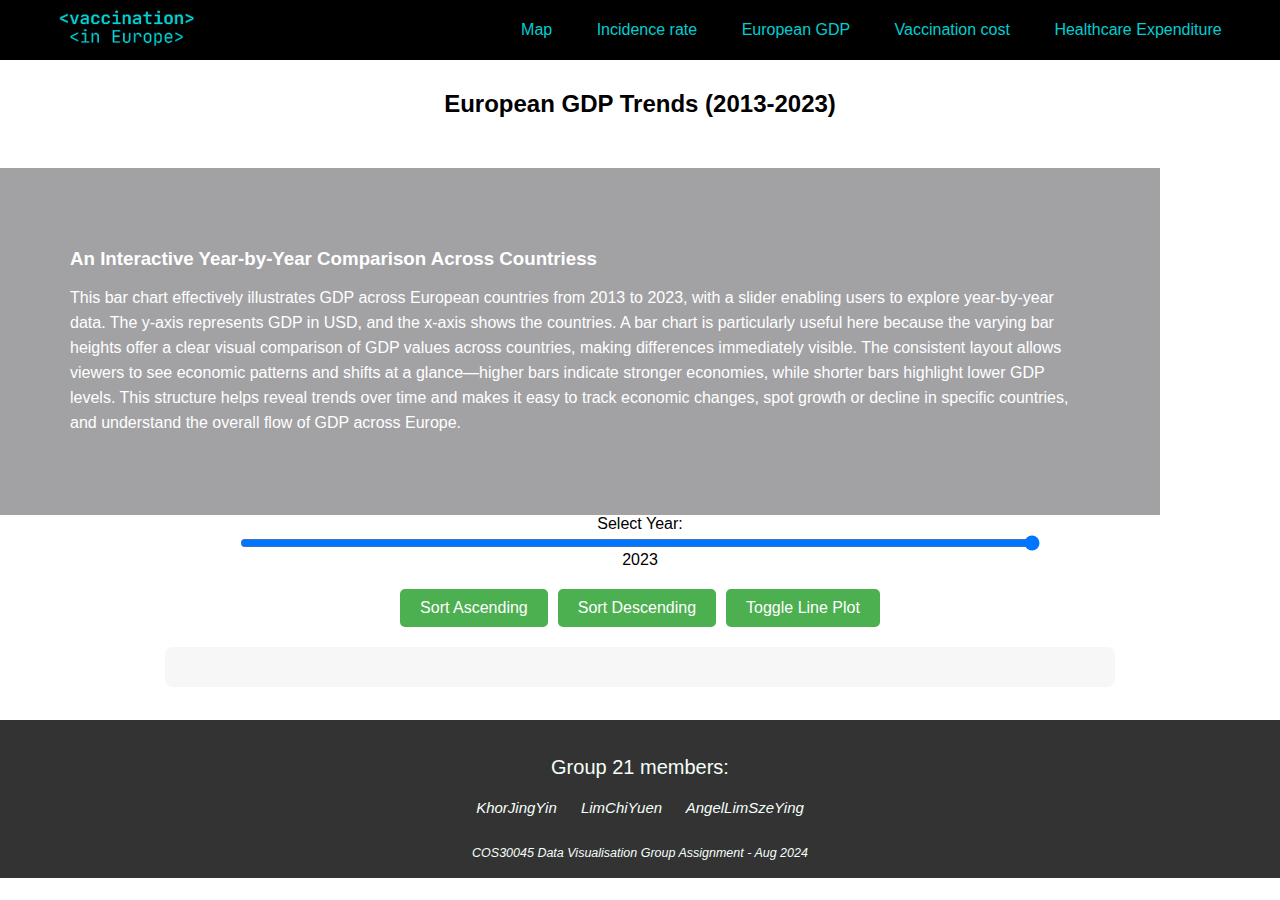
<file: BarChart/testGDP.html>
<!DOCTYPE html>
<html lang="en">
<head>
    <meta charset="UTF-8"/>
    <meta name="description" content="Data Visualisation Exercise 1"/>
    <meta name="keywords" content="HTML, CSS"/>
    <meta name="author" content="Lim Chi Yuen"/>

    <link href="style.css" rel="stylesheet"/>
    <title>GDP Bar Chart</title>

    <!-- Include D3.js -->
    <script src="https://d3js.org/d3.v7.min.js"></script>
</head>

<header class="navbar1">
    <div class="logo1"><a href="../index.html"><img src="../Images/Logo.png" alt="logo"></a></div>  
    <nav class="listing1">
    <ul>
        <li><a href="../Map/testGeo.html" class="hover4"><span class="hover44">Map</span></a></li>
        <li><a href="../TestVaccinevsIncidence/heatmap.html" class="hover1"><span class="hover11">Incidence rate</span></a></li>
        <li><a href="testGDP.html" class="hover2"><span class="hover22">European GDP</span></a></li>
        <li><a href="../TestVaccinationCost/vaccination_costs.html" class="hover3"><span class="hover33">Vaccination cost</span></a></li>
        <li><a href="../HealthExpenditure/floating_bubbles.html" class="hover5"><span class="hover55">Healthcare Expenditure</span></a></li>
    </ul>
    </nav>
</header>
<body>
    <h2>European GDP Trends (2013-2023)</h2>
        
    <article>
        <h3>An Interactive Year-by-Year Comparison Across Countriess</h3>
        <p id="description">
            This bar chart effectively illustrates GDP across European countries from 2013 to 2023, with a slider enabling users to explore year-by-year data. The y-axis represents GDP in USD, and the x-axis shows the countries. A bar chart is particularly useful here because the varying bar heights offer a clear visual comparison of GDP values across countries, making differences immediately visible. The consistent layout allows viewers to see economic patterns and shifts at a glance—higher bars indicate stronger economies, while shorter bars highlight lower GDP levels. This structure helps reveal trends over time and makes it easy to track economic changes, spot growth or decline in specific countries, and understand the overall flow of GDP across Europe.</p>
    </article>

    <div class ="set_container">
    <!-- Slider container for selecting year -->
    <div class="slider-container">
        <label for="yearSlider">Select Year:</label>
        <input type="range" id="yearSlider" min="2013" max="2023" value="2023" step="1" />
        <span id="yearLabel">2023</span>
    </div>

    <div class="controls">
        <button id="sortAsc">Sort Ascending</button>
        <button id="sortDesc">Sort Descending</button>
        <button id="toggleLinePlot">Toggle Line Plot</button> <!-- New button for line plot -->
    </div>

    <!-- Container for the bar chart -->
    <div class="chart-container">
        <!-- The SVG chart will be appended here by D3 -->
    </div>


    <!-- Load the JavaScript file -->
    <script src="testGDP.js"></script>
    </div>
</body>

<footer class="footer"><br/><br/>
    <p id="group">Group 21 members:</p>
    <p id="names">KhorJingYin LimChiYuen   AngelLimSzeYing</p>
    <p id="course">COS30045 Data Visualisation Group Assignment - Aug 2024</p> <br/>
</footer>
</html>
</file>
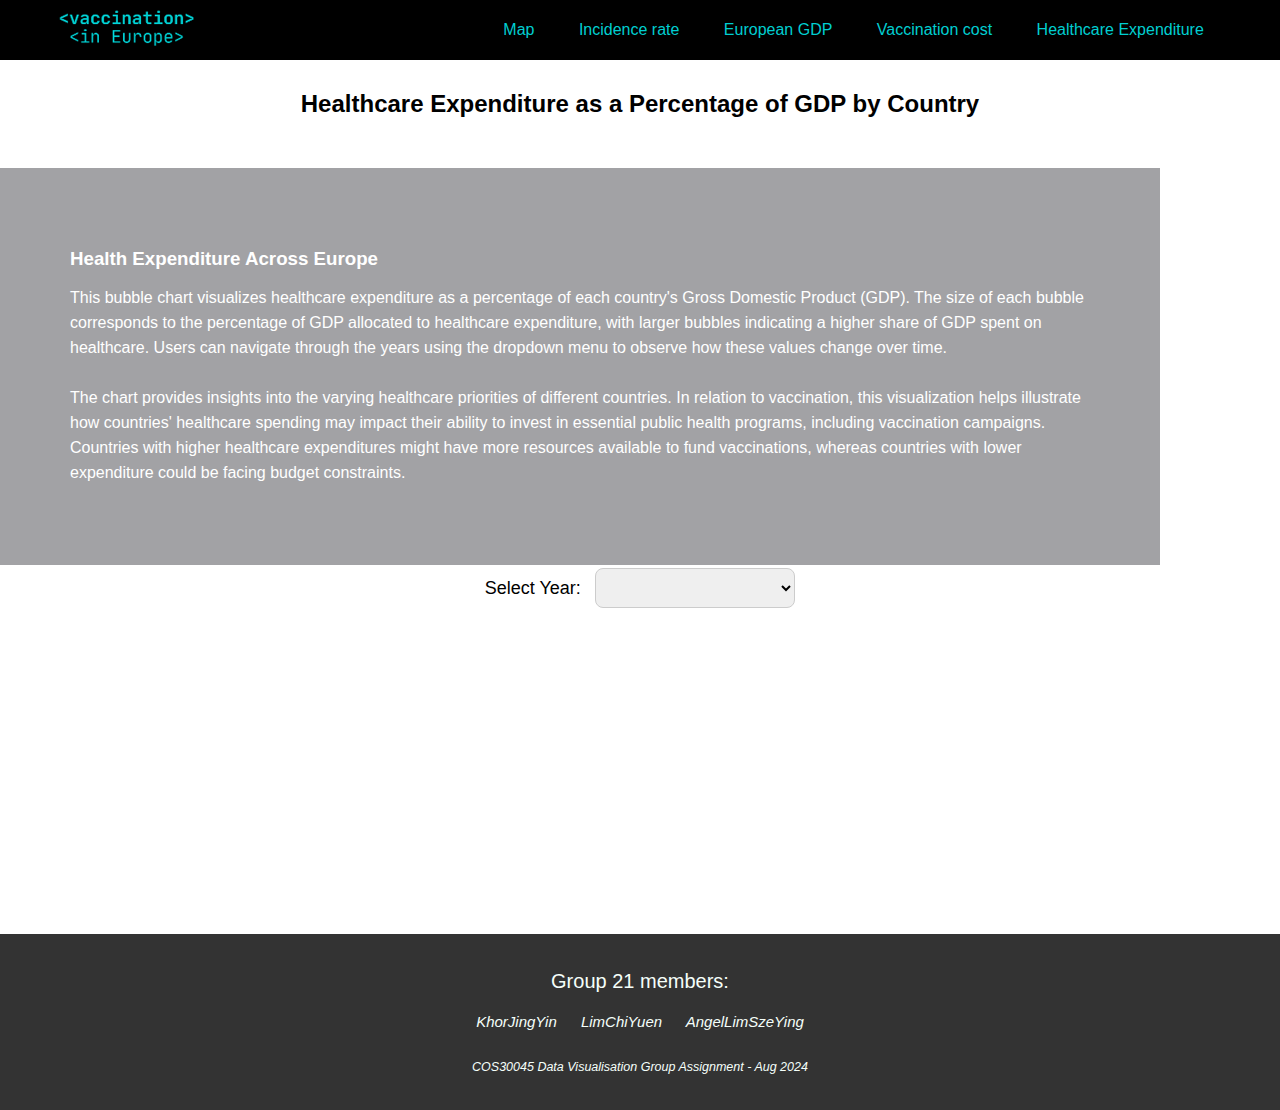
<file: HealthExpenditure/floating_bubbles.html>
<!DOCTYPE html>
<html lang="en">
<head>
    <meta charset="UTF-8">
    <meta name="viewport" content="width=device-width, initial-scale=1.0">
    <title>Health Expenditure</title>
    <link href="style.css" rel="stylesheet"/>   
    <script src="https://d3js.org/d3.v7.min.js"></script>
</head>
<body>
        <!--Header-->
        <header class="navbar1">
            <div class="logo1"><a href="../index.html"><img src="../Images/Logo.png" alt="logo"></a></div>  
            <nav class="listing1">
            <ul>
                <li><a href="../Map/testGeo.html" class="hover4"><span class="hover44">Map</span></a></li>
                <li><a href="../TestVaccinevsIncidence/heatmap.html" class="hover1"><span class="hover11">Incidence rate</span></a></li>
                <li><a href="../BarChart/testGDP.html" class="hover2"><span class="hover22">European GDP</span></a></li>
                <li><a href="../TestVaccinationCost/vaccination_costs.html" class="hover3"><span class="hover33">Vaccination cost</span></a></li>
                <li><a href="../HealthExpenditure/floating_bubbles.html" class="hover5"><span class="hover55">Healthcare Expenditure</span></a></li>
            </ul>
            </nav>
        </header>


    <h2>Healthcare Expenditure as a Percentage of GDP by Country</h2>

    <article>
        <h3>Health Expenditure Across Europe </h3>
        <p id="description">
            This bubble chart visualizes healthcare expenditure as a percentage of each country's Gross Domestic Product (GDP). The size of
             each bubble corresponds to the percentage of GDP allocated to healthcare expenditure, with larger bubbles indicating a higher 
             share of GDP spent on healthcare. Users can navigate through the years using the dropdown menu to observe how these values 
             change over time. 
            <br><br>
            The chart provides insights into the varying healthcare priorities of different countries. In relation to vaccination, this 
            visualization helps illustrate how countries' healthcare spending may impact their ability to invest in essential public 
            health programs, including vaccination campaigns. Countries with higher healthcare expenditures might 
            have more resources available to fund vaccinations, whereas countries with lower expenditure could be facing budget constraints.     
        </article>


    <!-- Replace buttons with dropdown -->
    <div class="dropdown-container">
        <label for="yearSelector">Select Year:</label>
        <select id="yearSelector"></select>
            <!--options dynamically added-->
    </div>

    <br><br><br><br><br><br><br><br><br><br><br><br><br>
    <div id="chart"></div>
    <script src="floating_bubbles.js"></script>
    <br><br><br><br>

        <!--Footer-->
        <footer class="footer"><br/><br/>
            <p id="group">Group 21 members:</p>
            <p id="names">KhorJingYin LimChiYuen   AngelLimSzeYing</p>
            <p id="course">COS30045 Data Visualisation Group Assignment - Aug 2024</p> <br/>
        </footer>
</body>
</html>
</file>
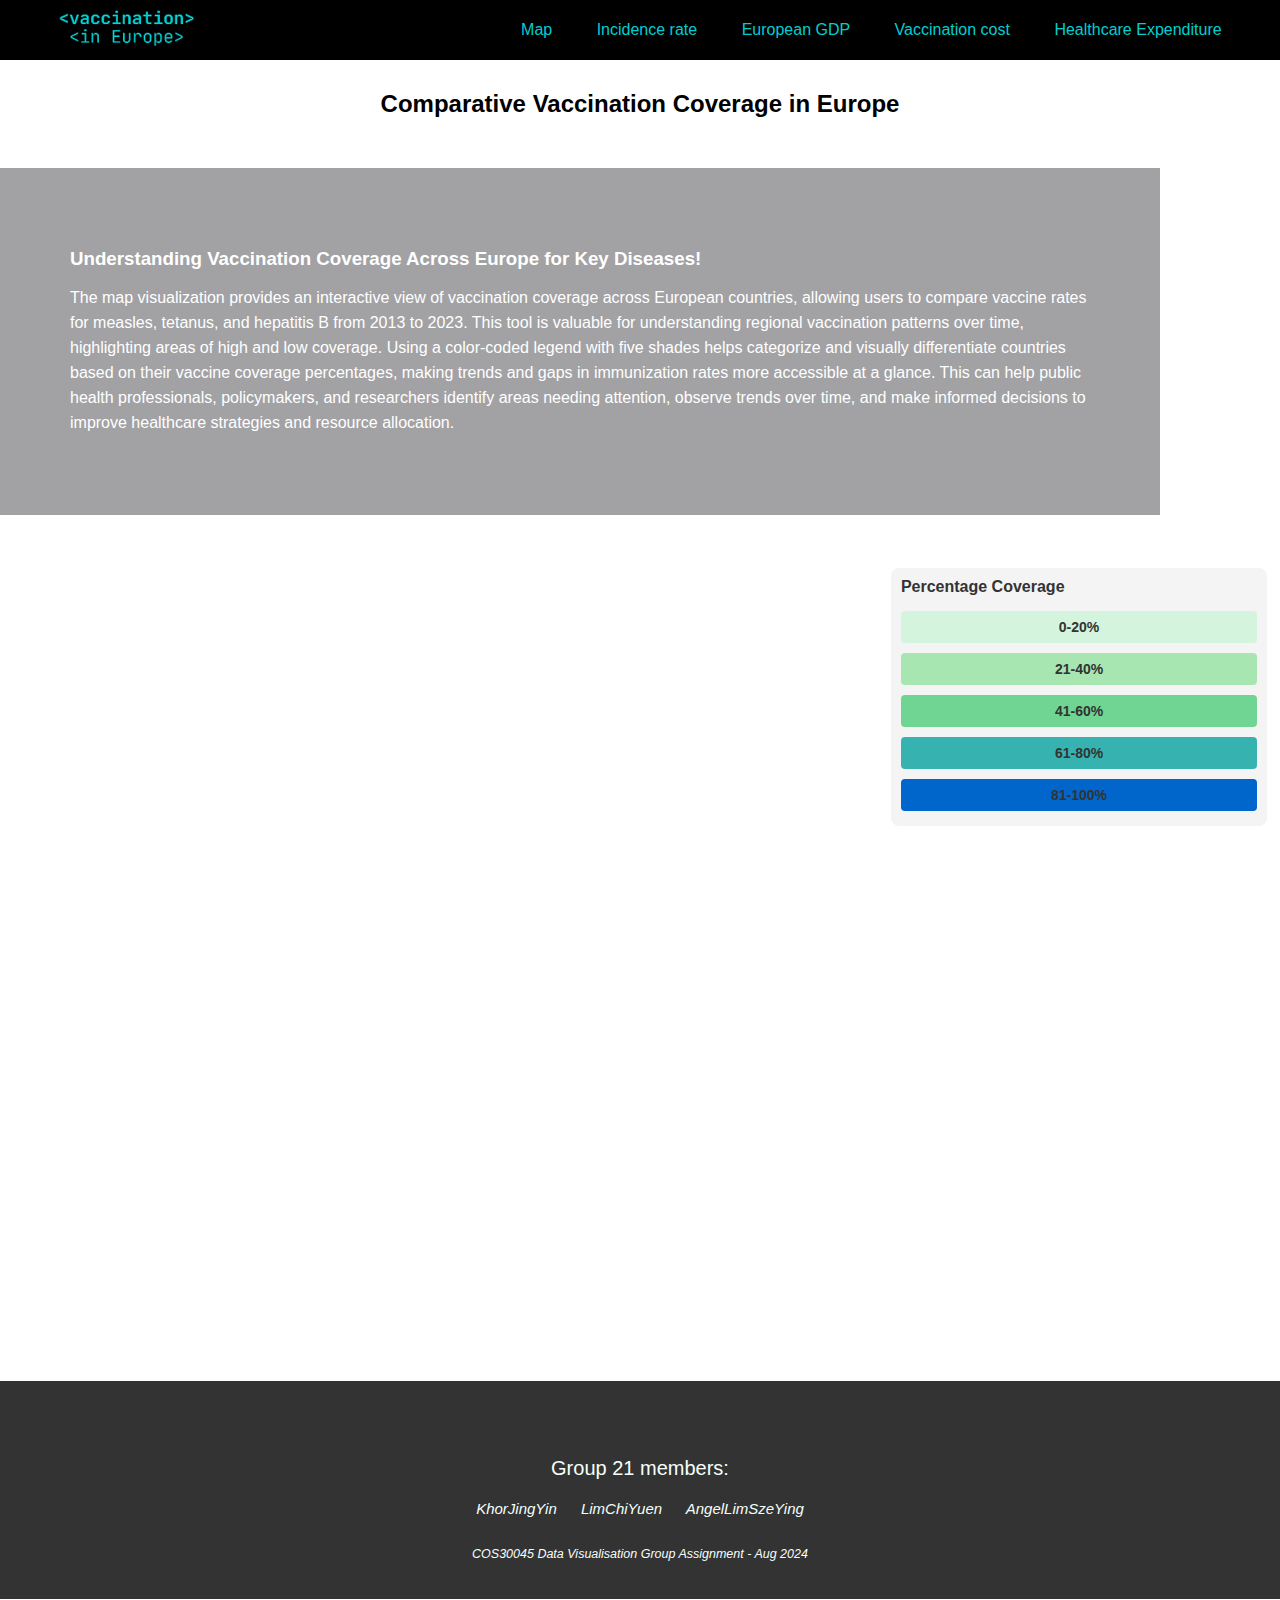
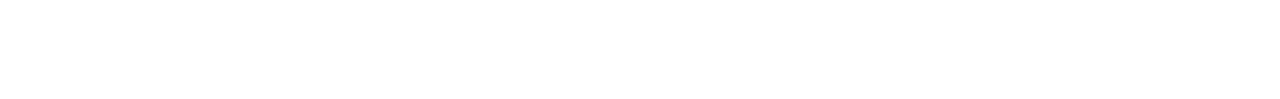
<file: Map/testGeo.html>
<!DOCTYPE html>
<html lang="en">
<head>
    <meta charset="UTF-8"/>
    <meta name="description" content="Data Visualisation Exercise 1"/>
    <meta name="keywords" content="HTML, CSS"/>
    <meta name="author" content="Lim Chi Yuen"/>

    <link rel="stylesheet" href="stylesheet.css"> 
    <title>Euro Map</title>

    <!-- Include D3.js -->
    <script src="https://d3js.org/d3.v7.min.js"></script>

</head>

<header class="navbar1">
    <div class="logo1"><a href="../index.html"><img src="../Images/Logo.png" alt="logo"></a></div>  
    <nav class="listing1">
    <ul>
        <li><a href="testGeo.html" class="hover4"><span class="hover44">Map</span></a></li>
        <li><a href="../TestVaccinevsIncidence/heatmap.html" class="hover1"><span class="hover11">Incidence rate</span></a></li>
        <li><a href="../BarChart/testGDP.html" class="hover2"><span class="hover22">European GDP</span></a></li>
        <li><a href="../TestVaccinationCost/vaccination_costs.html" class="hover3"><span class="hover33">Vaccination cost</span></a></li>
        <li><a href="../HealthExpenditure/floating_bubbles.html" class="hover5"><span class="hover55">Healthcare Expenditure</span></a></li>
    </ul>
    </nav>
</header>

<body>

    <h2>Comparative Vaccination Coverage in Europe</h2>
        
        <article>
            <h3>Understanding Vaccination Coverage Across Europe for Key Diseases!</h3>
            <p id="description">
                The map visualization provides an interactive view of vaccination coverage across European countries, allowing users to compare vaccine rates for measles, tetanus, and hepatitis B from 2013 to 2023. This tool is valuable for understanding regional vaccination patterns over time, highlighting areas of high and low coverage.

                Using a color-coded legend with five shades helps categorize and visually differentiate countries based on their vaccine coverage percentages, making trends and gaps in immunization rates more accessible at a glance. This can help public health professionals, policymakers, and researchers identify areas needing attention, observe trends over time, and make informed decisions to improve healthcare strategies and resource allocation.</p>
        </article>

    <div class = set_container>
    <!-- Button container for datasets -->
    <div class="button-container dataset-buttons"></div>

    <!-- Button container for years -->
    <div class="button-container year-buttons"></div>

    <!-- Load the JavaScript file -->
    <script src="testGeo.js"></script>

    <div class="map-legend-container">
        <!-- Map (on the left) -->
        <div class="map-container">
            <!-- The map will be added to this container by the JavaScript code -->
        </div>
    
        <!-- Legend (on the right) -->
        <div class="legend">
            <h4>Percentage Coverage</h4>
            <div class="legend-item" style="background-color: #d4f4dd;">0-20%</div>
            <div class="legend-item" style="background-color: #a8e6b1;">21-40%</div>
            <div class="legend-item" style="background-color: #70d492;">41-60%</div>
            <div class="legend-item" style="background-color: #36b3b1;">61-80%</div>
            <div class="legend-item" style="background-color: #0066cc;">81-100%</div>
        </div>
    </div>
    </div>  
</body>

<footer class="footer"><br/><br/>
    <p id="group">Group 21 members:</p>
    <p id="names">KhorJingYin LimChiYuen   AngelLimSzeYing</p>
    <p id="course">COS30045 Data Visualisation Group Assignment - Aug 2024</p> <br/>
</footer>
</html>
</file>
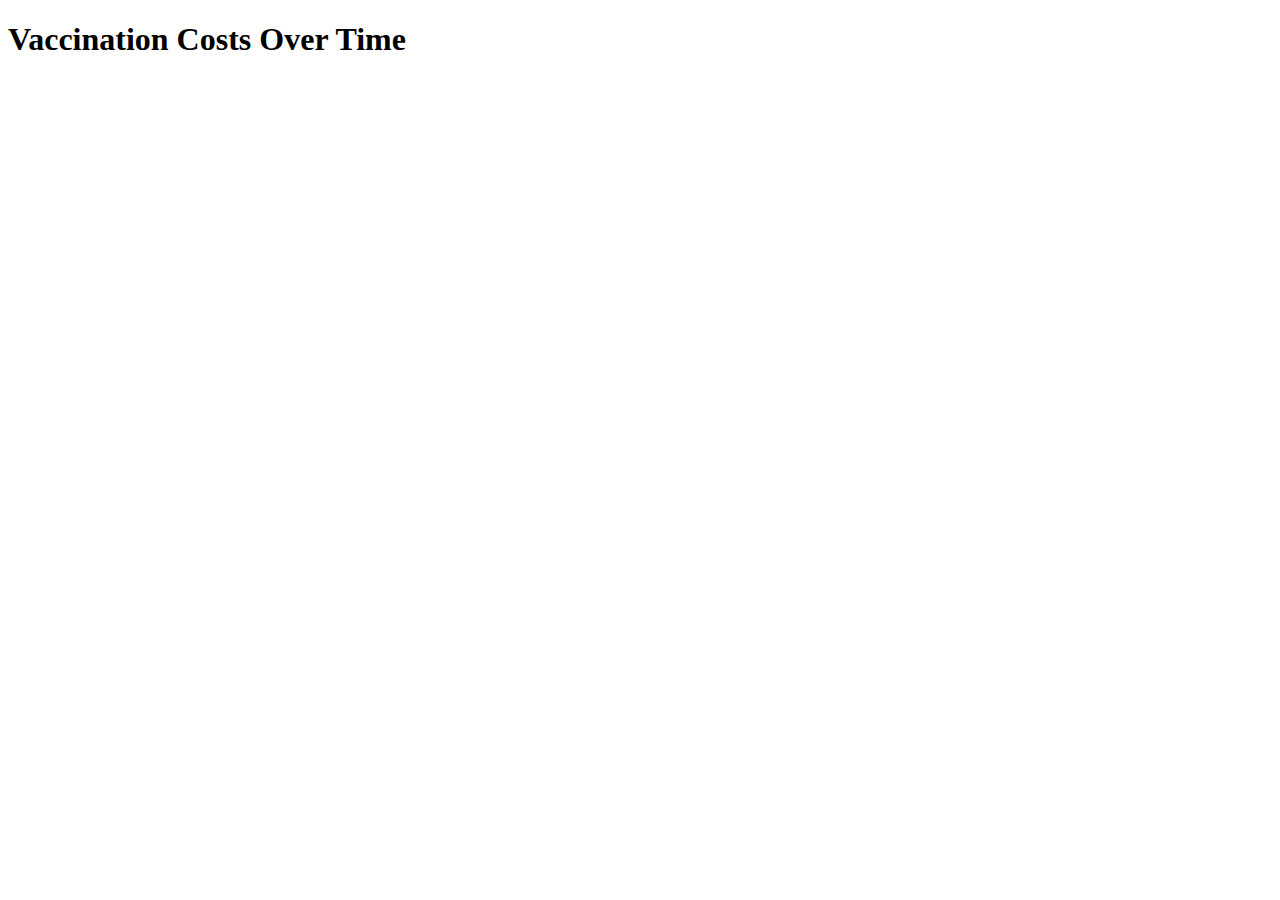
<file: Test/vaccination_costs.html>
<!DOCTYPE html>
<html lang="en">
    <head>
        <meta charset="UTF-8">
        <meta name="viewport" content="width=device-width, initial-scale=1.0">
        <title>Vaccination Costs Line Chart</title>
        <script src="https://d3js.org/d3.v7.min.js"></script>
    </head>
    <body>
        <h1>Vaccination Costs Over Time</h1>
        <div id="chart"></div>
        <script src="vaccination_costs.js"></script>
    </body>
</html>
</file>
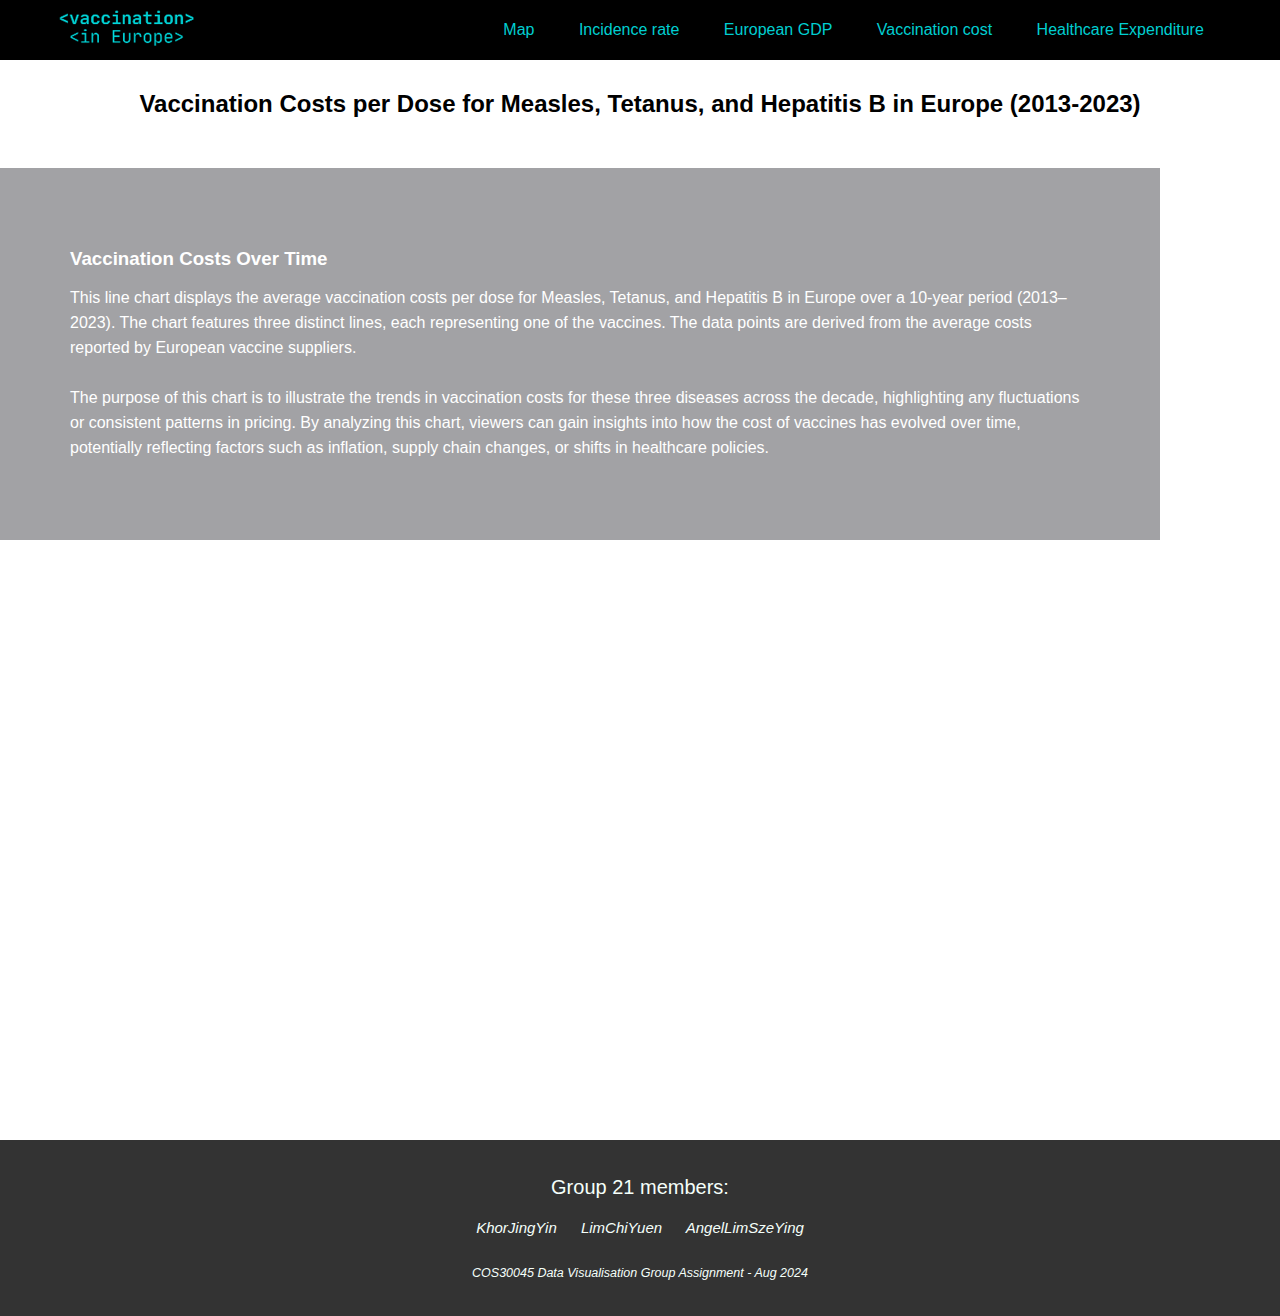
<file: TestVaccinationCost/vaccination_costs.html>
<!DOCTYPE html>
<html lang="en">
<head>
    <meta charset="UTF-8">
    <meta name="viewport" content="width=device-width, initial-scale=1.0">
    <title>Vaccination Cost</title>
    <link href="style.css" rel="stylesheet"/>   
    <script src="https://d3js.org/d3.v7.min.js"></script>
</head>
<body>
        <!--Header-->
        <header class="navbar1">
            <div class="logo1"><a href="../index.html"><img src="../Images/Logo.png" alt="logo"></a></div>  
            <nav class="listing1">
            <ul>
                <li><a href="../Map/testGeo.html" class="hover4"><span class="hover44">Map</span></a></li>
                <li><a href="../TestVaccinevsIncidence/heatmap.html" class="hover1"><span class="hover11">Incidence rate</span></a></li>
                <li><a href="../BarChart/testGDP.html" class="hover2"><span class="hover22">European GDP</span></a></li>
                <li><a href="../TestVaccinationCost/vaccination_costs.html" class="hover3"><span class="hover33">Vaccination cost</span></a></li>
                <li><a href="../HealthExpenditure/floating_bubbles.html" class="hover5"><span class="hover55">Healthcare Expenditure</span></a></li>
            </ul>
            </nav>
        </header>


    <h2>Vaccination Costs per Dose for Measles, Tetanus, and Hepatitis B in Europe (2013-2023)</h2>

    <article>
        <h3>Vaccination Costs Over Time</h3>
        <p id="description">
            This line chart displays the average vaccination costs per dose for Measles, Tetanus, and Hepatitis B in Europe over a 10-year period (2013–2023). 
            The chart features three distinct lines, each representing one of the vaccines. The data points are derived from the average costs reported by European vaccine suppliers. 
            <br><br>
            The purpose of this chart is to illustrate the trends in vaccination costs for these three diseases across the decade, highlighting any 
            fluctuations or consistent patterns in pricing. By analyzing this chart, viewers can gain insights into how the cost of vaccines has evolved over time, 
            potentially reflecting factors such as inflation, supply chain changes, or shifts in healthcare policies.     </article>


    <div id="chart"></div>
    <script src="vaccination_costs.js"></script>

        <!--Footer-->
        <footer class="footer"><br/><br/>
            <p id="group">Group 21 members:</p>
            <p id="names">KhorJingYin LimChiYuen   AngelLimSzeYing</p>
            <p id="course">COS30045 Data Visualisation Group Assignment - Aug 2024</p> <br/>
        </footer>
</body>
</html>
</file>
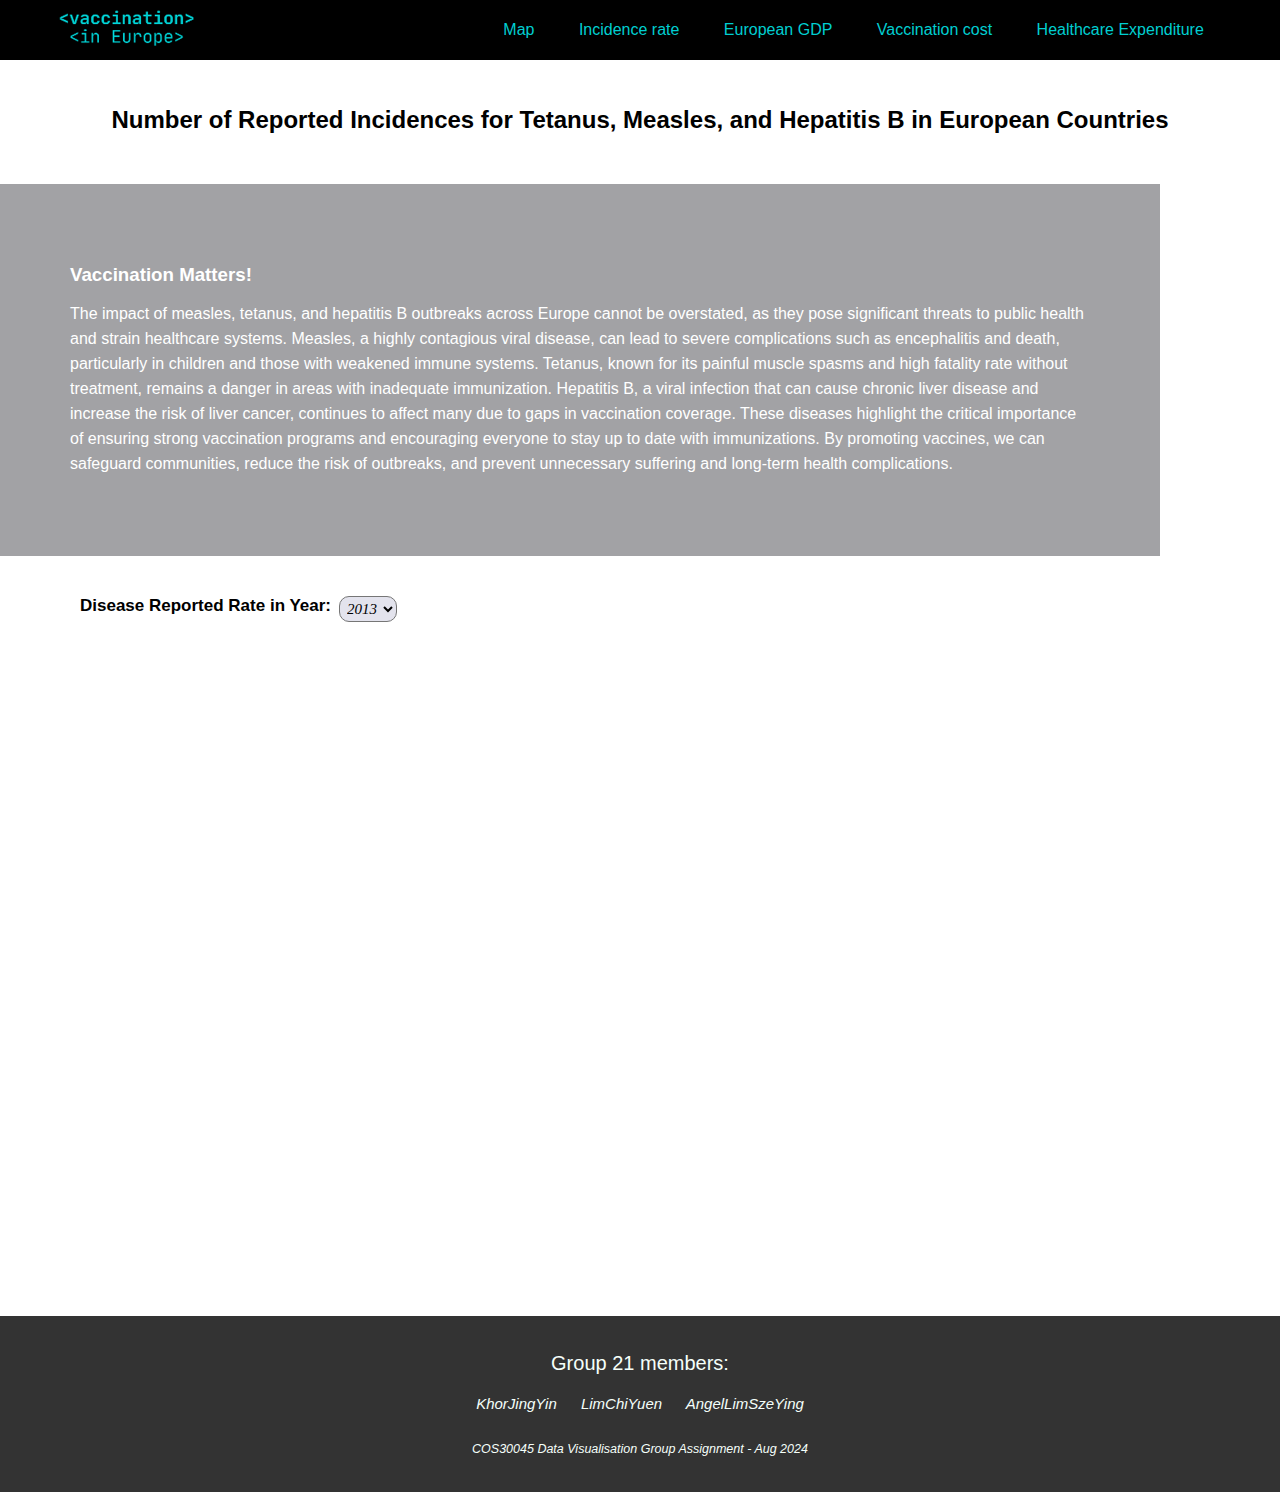
<file: TestVaccinevsIncidence/heatmap.html>
<!DOCTYPE html>
<html lang="en">
<head>
    <meta charset="UTF-8">
    <meta name="viewport" content="width=device-width, initial-scale=1.0">
    <link href="style.css" rel="stylesheet"/>   
    <title>Vaccination Rate Heatmap with Tooltip</title>
    <script src="https://d3js.org/d3.v7.min.js"></script>
    
</head>

<!-- body -->
<body>
    <!--Header-->
    <header class="navbar1">
        <div class="logo1"><a href="../index.html"><img src="../Images/Logo.png" alt="logo"></a></div>  
        <nav class="listing1">
        <ul>
            <li><a href="../Map/testGeo.html" class="hover4"><span class="hover44">Map</span></a></li>
            <li><a href="../TestVaccinevsIncidence/heatmap.html" class="hover1"><span class="hover11">Incidence rate</span></a></li>
            <li><a href="../BarChart/testGDP.html" class="hover2"><span class="hover22">European GDP</span></a></li>
            <li><a href="../TestVaccinationCost/vaccination_costs.html" class="hover3"><span class="hover33">Vaccination cost</span></a></li>
            <li><a href="../HealthExpenditure/floating_bubbles.html" class="hover5"><span class="hover55">Healthcare Expenditure</span></a></li>
        </ul>
        </nav>
    </header>

    <!--Section-->
    <section>
        <!--Drop down for users selection on years-->
        <h2>Number of Reported Incidences for Tetanus, Measles, and Hepatitis B in European Countries</h2>
        
        <article>
            <h3>Vaccination Matters!</h3>
            <p id="description">
                The impact of measles, tetanus, and hepatitis B outbreaks across Europe cannot be 
                overstated, as they pose significant threats to public health and strain healthcare 
                systems. Measles, a highly contagious viral disease, can lead to severe complications 
                such as encephalitis and death, particularly in children and those with weakened immune systems. 
                Tetanus, known for its painful muscle spasms and high fatality rate without treatment, 
                remains a danger in areas with inadequate immunization. Hepatitis B, a viral infection that 
                can cause chronic liver disease and increase the risk of liver cancer, continues to affect many due 
                to gaps in vaccination coverage. These diseases highlight the critical importance of ensuring strong 
                vaccination programs and encouraging everyone to stay up to date with immunizations. By promoting vaccines, 
                we can safeguard communities, reduce the risk of outbreaks, and prevent unnecessary suffering and long-term health complications.</p>
        </article>

        <label class="yearLabel"><b>Disease Reported Rate in Year: </b></label>
        <select class="yearLabel" id="year" >
            <option class = "pointer" value="2013">2013</option>
            <option class = "pointer" value="2014">2014</option>
            <option class = "pointer" value="2015">2015</option>
            <option class = "pointer" value="2016">2016</option>
            <option class = "pointer" value="2017">2017</option>
            <option class = "pointer" value="2018">2018</option>
            <option class = "pointer" value="2019">2019</option>
            <option class = "pointer" value="2020">2020</option>
            <option class = "pointer" value="2021">2021</option>
            <option class = "pointer" value="2022">2022</option>
            <option class = "pointer" value="2023">2023</option>
        </select>
    
        <!--Article for description-->
        
        <svg width="900" height="600"></svg>
        <script src="heatmap.js"></script>
        
    </section>

    <!--Footer-->
    <footer class="footer"><br/><br/>
        <p id="group">Group 21 members:</p>
        <p id="names">KhorJingYin LimChiYuen   AngelLimSzeYing</p>
        <p id="course">COS30045 Data Visualisation Group Assignment - Aug 2024</p> <br/>
    </footer>
    
</body>
</html>
</file>
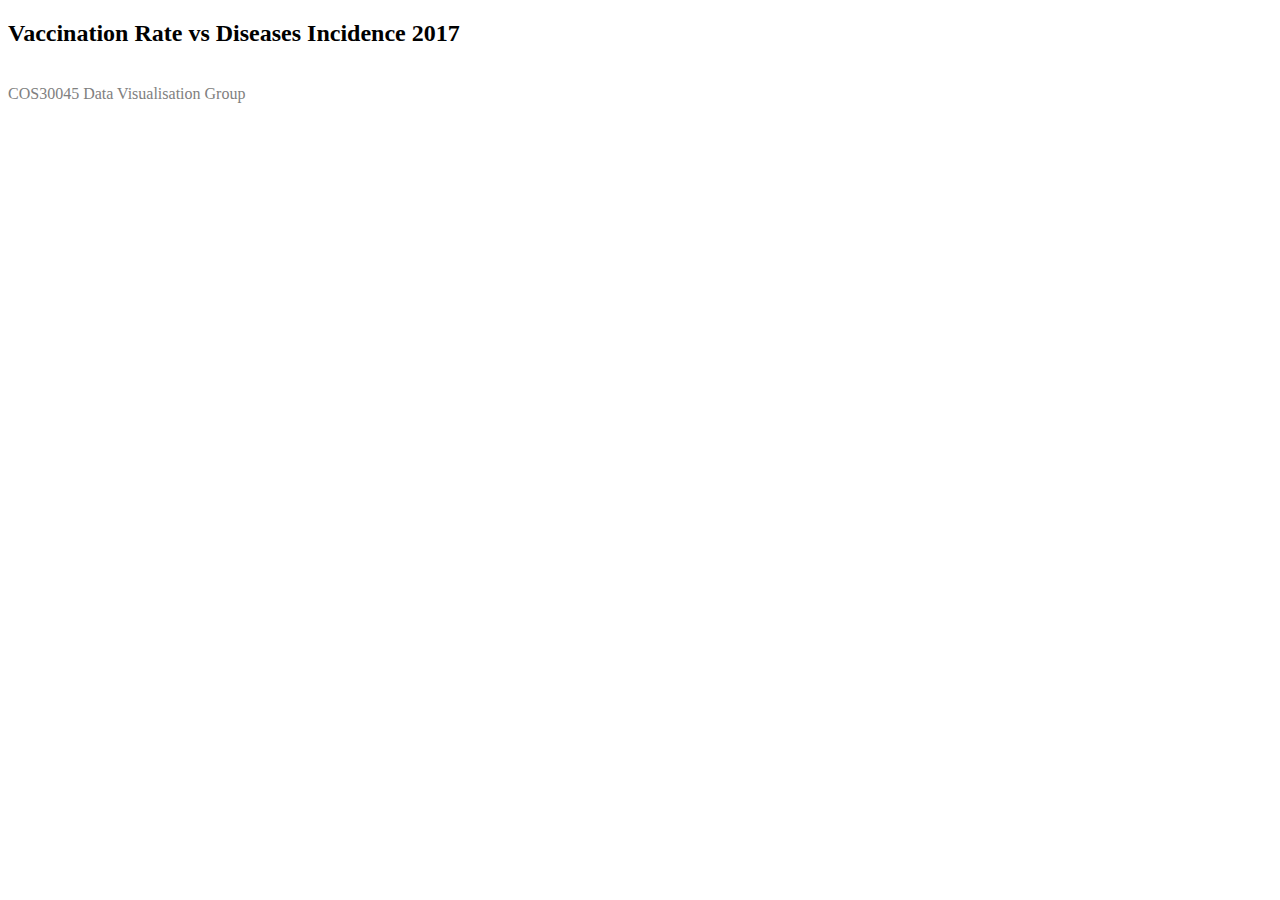
<file: TestVaccinevsIncidence/VaccineRate_ReportedIncidence.html>
<!DOCTYPE html>

<head>
    <meta charset="UTF-8"/>
    <meta name="description" content="Data Visualisation Exercise 1"/>
    <meta name="keywords" content="HTML, CSS"/>
    <meta name="author" content=""/>

    <!-- <link rel="stylesheet" href="stylesheet.css">  -->
    <title>Vaccination Rate vs Reported Disease Incidence</title>

    <script src="https://d3js.org/d3.v7.min.js"></script>
    <script src="scatterplot.js" defer></script>
    

</head>

<body>

    <h2>Vaccination Rate vs Diseases Incidence 2017</h2>
    <p id = 'scatterplot'></p>
       
<br>
<bf>
    <footer style="color:grey">COS30045 Data Visualisation Group</footer>
    
</bf>


</body>
</html>
</file>
<file: HealthExpenditure/style.css>
* {
    margin: 0;
    padding: 0;
    box-sizing: border-box;
    font-family: 'Poppins', sans-serif;
}

.navbar1 {
    display: flex;
    align-items: center;
    padding: 0 3%;
    background-color: black;
}

.logo1 img {
    max-width: 100%;
}

.listing1 {
    flex: 1;
    text-align: right;
    transition: 0.5s;
}

.listing1 ul li {
    display: inline-block;
    margin: 20px;
}

a {
    text-decoration: none;
    color: darkturquoise;
}

a:hover .hover11, a:hover .hover22, a:hover .hover33, a:hover .hover44, a:hover .hover55 {
    color: #fff;
    text-shadow: 0 0 10px #fff, 0 0 20px #fff, 0 0 40px #fff, 0 0 80px #fff, 0 0 120px #fff;
}

.footer {
    background-color: #333333;
    text-align: center;
    width: 100%;
}

#group {
    font-size: 20px;
    color: mintcream;
}
#names {
    color: mintcream;
    font-style: italic;
    font-size: 15px;
    font-family:'Poppins', sans-serif;
    word-spacing: 20px;
    margin-top: 20px;
}
#course {
    font-size: 12.5px;
    font-style: italic;
    color: mintcream;
    margin-top: 30px;
}

h2 {
    text-align: center;
    margin-top: 30px;
}

article {
    background-color: rgb(162, 162, 165);
    float: right;
    color: white;
    text-align: left;
    padding: 80px 70px;
    margin-right: 120px;
    margin-top: 50px;
}

#description {
    line-height: 25px;
    margin-top: 15px;
}

.bubble-chart-container {
    text-align: center;
    margin: 50px auto;
}

svg {
    display: block;
    margin: 0 auto;
    height: 800px;
    width: 1200px;
    overflow: visible;
}

button {
    margin: 10px;
    padding: 10px 20px;
    font-size: 16px;
    cursor: pointer;
}

.dropdown-container {
    text-align: center;
    margin-top: 450px; /* Increase this value to move the dropdown further down */
    margin-bottom: 20px; /* Keeps space below the dropdown */
}


    #yearSelector {
        width: 200px; /* Make the dropdown wider */
        height: 40px; /* Increase the height */
        font-size: 16px; /* Increase font size for better visibility */
        text-align: center; /* Center text inside the dropdown */
        cursor: pointer;
        border-radius: 8px; /* Add rounded corners */
        border: 1px solid #ccc; /* Add a border */
        padding: 5px;
    }

    label {
        font-size: 18px; /* Label font size */
        margin-right: 10px; /* Add some space between label and dropdown */
    }


    /* Add this to your existing CSS */

.legend {
    font-size: 14px;
    display: block;
    margin-bottom: 20px;
}

.legend-item {
    display: flex;
    align-items: center;
    margin-right: 15px;
}

.legend-item circle {
    margin-right: 8px;
}

.bubble text {
    font-size: 10px;
    text-anchor: middle;
    pointer-events: none;
}

button {
    margin: 10px;
    padding: 5px 15px;
    font-size: 16px;
    cursor: pointer;
}
</file>
<file: TestVaccinationCost/style.css>
* {
    margin: 0;
    padding: 0;
    box-sizing: border-box;
    font-family: 'Poppins', sans-serif;
}

.navbar1 {
    display: flex;
    align-items: center;
    padding: 0 3%;
    background-color: black;
}

.logo1 img {
    max-width: 100%;
}

.listing1 {
    flex: 1;
    text-align: right;
    transition: 0.5s;
}

.listing1 ul li {
    display: inline-block;
    margin: 20px;
}

a {
    text-decoration: none;
    color: darkturquoise;
}

a:hover .hover11, a:hover .hover22, a:hover .hover33, a:hover .hover44, a:hover .hover55 {
    color: #fff;
    text-shadow: 0 0 10px #fff, 0 0 20px #fff, 0 0 40px #fff, 0 0 80px #fff, 0 0 120px #fff;
}

.footer {
    background-color: #333333;
    text-align: center;
    width: 100%;
}

#group {
    font-size: 20px;
    color: mintcream;
}
#names {
    color: mintcream;
    font-style: italic;
    font-size: 15px;
    font-family:'Poppins', sans-serif;
    word-spacing: 20px;
    margin-top: 20px;
}
#course {
    font-size: 12.5px;
    font-style: italic;
    color: mintcream;
    margin-top: 30px;
}

h2 {
    text-align: center;
    margin-top: 30px;
}

article {
    background-color: rgb(162, 162, 165);
    float: right;
    color: white;
    text-align: left;
    padding: 80px 70px;
    margin-right: 120px;
    margin-top: 50px;
}

#description {
    line-height: 25px;
    margin-top: 15px;
}


#chart {
    display: flex;
    justify-content: center; /* Horizontally centers the SVG */
    align-items: center;    /* Vertically aligns the SVG */
    margin: 0 auto;         /* Centers the div itself within its container */
    width: 100%;            /* Ensures full-width responsiveness */
    height: 600px;          /* Adjust as needed for vertical spacing */
}
</file>
<file: TestVaccinevsIncidence/style.css>
* {
    margin: 0;
    padding: 0;
    box-sizing: border-box;
    font-family: 'Poppins', sans-serif;
}

/* Navbar container styling */
.navbar1 {
    display: flex;
    align-items: center;
    padding: 0;
    padding-left: 3%;
    padding-right: 3%;
    background-color: black;
}

/* Logo styling */
.logo1 img {
    max-width: 100%;
}

/* Navigation list styling */
.listing1 {
    flex: 1;
    text-align: right;
    transition: 0.5s;
}

.listing1 ul li {
    display: inline-block;
    margin: 20px;
}

/* Link styling */
a {
    text-decoration: none;
    color: darkturquoise;
}

/* Hover effects for links */
a:hover .hover11,
a:hover .hover22,
a:hover .hover33,
a:hover .hover44,
a:hover .hover55 {
    color: #fff;
    text-shadow: 0 0 10px #fff,
                 0 0 20px #fff,
                 0 0 40px #fff,
                 0 0 80px #fff,
                 0 0 120px #fff;
}

/* Footer container styling */
.footer {
    background-color: #333333;
    text-align: center;
    position: absolute;
    bottom: 100;
    width: 100%;
}

#group {
    font-size: 20px;
    color: mintcream;
}
#names {
    color: mintcream;
    font-style: italic;
    font-size: 15px;
    font-family:'Poppins', sans-serif;
    word-spacing: 20px;
    margin-top: 20px;
}
#course {
    font-size: 12.5px;
    font-style: italic;
    color: mintcream;
    margin-top: 30px;
}
h2 {
    text-align: center;
    margin-top: 30px;
    /* margin-bottom: 50px; */
}
section {
    background-color: white;
    padding: 0%;
    margin-top: 0px;
    padding-top: 1rem;
    padding-bottom: 50px;
    /* float: right; */
}
svg {
    margin-left: 80px;
    margin-top: 40px;
}
article {
    background-color: rgb(162, 162, 165);
    float: right;
    color: white;
    text-align: left;
    padding-left: 70px;
    padding-right: 70px;
    padding-top: 80px;
    padding-bottom: 80px;
    margin-right: 120px;
    margin-top: 50px;
}
#description {
    line-height: 25px;
    margin-top: 15px;
}
.axis-label {
    font-size: 12px;
    font-weight: bold;
}
.yearLabel {
    margin-left: 80px;
    margin-top: 40px;
    float: left;
    font-size: 17px;
}
#year {
    background-color:  rgb(227, 227, 237);           
    padding: 3px;
    font-size: 15px;
    font-family: 'Times New Roman', Times, serif;
    font-style: italic;
    border-radius: 10px;
    cursor: pointer;
    margin-left: 8px;
    margin-top: 40px;
}
.pointer {
    font-size: 15px;
    font-family: 'Times New Roman', Times, serif;
    font-style: italic;
}
</file>
<file: BarChart/style.css>
/* Universal reset and font setup */
* {
    margin: 0;
    padding: 0;
    box-sizing: border-box;
    font-family: 'Poppins', sans-serif;
}

.set_container{
    padding :1%;
}

/* Style for the chart container */
.chart-container {
    width: 90%; /* Make the container 90% of the width of the parent */
    max-width: 950px; /* Set a maximum width for the container */
    margin: 20px auto; /* Center the container horizontally */
    padding: 20px; /* Add some padding around the chart */
    background-color: #f7f7f7; /* Optional: background color to show padding */
    border-radius: 8px; /* Optional: rounded corners for the container */
}

/* Centering the controls */
.controls {
    display: flex;
    justify-content: center;
    gap: 10px;
    margin-top: 20px;
}

/* Style for buttons */
.controls button {
    padding: 10px 20px;
    font-size: 16px;
    color: white;
    background-color: #4CAF50;
    border: none;
    border-radius: 5px;
    cursor: pointer;
    transition: background-color 0.3s ease;
}

.controls button:hover {
    background-color: #45a049;
}

.controls button:active {
    background-color: #3e8e41;
}

/* Style for the slider container */
.slider-container {
    width: 80%; /* Adjust the width of the slider */
    max-width: 800px; /* Match the max width of the chart */
    margin: 20px auto;
    text-align: center;
}

/* Style for the slider */
#yearSlider {
    width: 100%; /* Full width within the container */
    height: 8px;
    background: #ddd;
    border-radius: 5px;
    outline: none;
}
    
#yearSlider::-webkit-slider-thumb {
    width: 16px;
    height: 16px;
    background-color: #4CAF50;
    border-radius: 50%;
    cursor: pointer;
    -webkit-appearance: none;
}

#yearSlider::-moz-range-thumb {
    width: 16px;
    height: 16px;
    background-color: #4CAF50;
    border-radius: 50%;
    cursor: pointer;
}


* {
    margin: 0;
    padding: 0;
    box-sizing: border-box;
    font-family: 'Poppins', sans-serif;
}

/* Navbar container styling */
.navbar1 {
    display: flex;
    align-items: center;
    padding: 0;
    padding-left: 3%;
    padding-right: 3%;
    background-color: black;
}

/* Logo styling */
.logo1 img {
    max-width: 100%;
}

/* Navigation list styling */
.listing1 {
    flex: 1;
    text-align: right;
    transition: 0.5s;
}

.listing1 ul li {
    display: inline-block;
    margin: 20px;
}

/* Link styling */
a {
    text-decoration: none;
    color: darkturquoise;
}

/* Hover effects for links */
a:hover .hover11,
a:hover .hover22,
a:hover .hover33,
a:hover .hover44,
a:hover .hover55 {
    color: #fff;
    text-shadow: 0 0 10px #fff,
                 0 0 20px #fff,
                 0 0 40px #fff,
                 0 0 80px #fff,
                 0 0 120px #fff;
}

/* Footer container styling */
.footer {
    background-color: #333333;
    text-align: center;
    position: absolute;
    bottom: 100;
    width: 100%;
}

#group {
    font-size: 20px;
    color: mintcream;
}
#names {
    color: mintcream;
    font-style: italic;
    font-size: 15px;
    font-family:'Poppins', sans-serif;
    word-spacing: 20px;
    margin-top: 20px;
}
#course {
    font-size: 12.5px;
    font-style: italic;
    color: mintcream;
    margin-top: 30px;
}
h2 {
    text-align: center;
    margin-top: 30px;
}

article {
    background-color: rgb(162, 162, 165);
    float: right;
    color: white;
    text-align: left;
    padding: 80px 70px;
    margin-right: 120px;
    margin-top: 50px;
}

#description {
    line-height: 25px;
    margin-top: 15px;
}
</file>
<file: Map/stylesheet.css>
/* Universal reset and font setup */
* {
    margin: 0;
    padding: 0;
    box-sizing: border-box;
    font-family: 'Poppins', sans-serif;
}

/* Body styling */
body {
    display: flex;
    flex-direction: column;
    min-height: 100vh;  /* Ensure the body takes full height of the viewport */
    padding-bottom: 100px;  /* Adjust height to leave room for footer */
}

.set_container{
    padding :1%;
}

/* Navbar styling */
.navbar1 {
    display: flex;
    align-items: center;
    padding: 0 3%;
    background-color: black;
}

.logo1 img {
    max-width: 100%;
}

.listing1 {
    flex: 1;
    text-align: right;
    transition: 0.5s;
}

.listing1 ul li {
    display: inline-block;
    margin: 20px;
}

a {
    text-decoration: none;
    color: darkturquoise;
}

a:hover .hover11,
a:hover .hover22,
a:hover .hover33,
a:hover .hover44,
a:hover .hover55 {
    color: #fff;
    text-shadow: 0 0 10px #fff,
                 0 0 20px #fff,
                 0 0 40px #fff,
                 0 0 80px #fff,
                 0 0 120px #fff;
}

/* Main content area */
.main-content {
    flex: 1;  /* Takes the available space in the middle */
}

/* Footer styling */
.footer {
    background-color: #333333;
    text-align: center;
    width: 100%;
    padding: 20px 0;
    position: relative;
}
#group {
    font-size: 20px;
    color: mintcream;
}
#names {
    color: mintcream;
    font-style: italic;
    font-size: 15px;
    font-family:'Poppins', sans-serif;
    word-spacing: 20px;
    margin-top: 20px;
}
#course {
    font-size: 12.5px;
    font-style: italic;
    color: mintcream;
    margin-top: 30px;
}
/* Center content */
.container {
    text-align: center;
    margin: 0;
    padding: 0;
}

/* Heading and paragraph styling */
h1 {
    font-size: 24px;
    color: #333;
    margin-bottom: 20px;
}

p {
    font-size: 16px;
    color: #666;
    margin-top: 20px;
}

/* Button container styling */
.button-container {
    display: flex;
    gap: 10px;
    margin-bottom: 20px;
    text-align: center;
}

button {
    font-size: 20px;
    padding: 15px 30px;
    border-radius: 5px;
}

.active {
    background-color: #4CAF50;
    color: white;
}

/* Line styling */
.line {
    fill: none;
    stroke: slategrey;
    stroke-width: 0.5;
}

.map-legend-container {
    display: flex;
    align-items: flex-start;
    gap: 20px; /* Spacing between map and legend */
}

.map-container {
    width: 80%;  /* Increase the width to 80% or any value that suits your design */
    max-width: 800px;  /* Set a larger max-width for the map */
    margin: 0 auto;  /* Keep the centering */
    height: 800px;  /* Set a fixed height for the map */
    order: 1;
}

/* Legend styling */
.legend {
    display: flex;
    flex-direction: column; /* Stack the items vertically */
    align-items: flex-start;
    width: 30%;  /* Adjust the width of the legend */
    padding: 10px;
    background-color: #f4f4f4;
    border-radius: 8px;
    order: 2; /* Make the legend come second (on the right) */
}

.legend h4 {
    margin: 0 0 10px;
    font-weight: bold;
    color: #333;
}

.legend-item {
    display: block;  /* Make each item a block-level element */
    width: 100%;  /* Make each item take full width */
    padding: 8px;
    margin: 5px 0;
    color: #333;
    text-align: center;
    border-radius: 4px;
    font-size: 14px;
    font-weight: bold;
}

/* Custom colors based on your updated HTML */
.legend-item:nth-child(1) { background-color: #d4f4dd; } /* 0-20%: Light Green */
.legend-item:nth-child(2) { background-color: #a8e6b1; } /* 21-40%: Soft Green */
.legend-item:nth-child(3) { background-color: #70d492; } /* 41-60%: Medium Green */
.legend-item:nth-child(4) { background-color: #36b3b1; } /* 61-80%: Teal */
.legend-item:nth-child(5) { background-color: #0066cc; } /* 81-100%: Blue */

/* Map container styling */
.map-container {
    width: 70%;  /* Adjust the width of the map */
    order: 2; /* Make the map come second */
    /* Any other styling for your map goes here */
}
h2 {
    text-align: center;
    margin-top: 30px;
}

article {
    background-color: rgb(162, 162, 165);
    float: right;
    color: white;
    text-align: left;
    padding: 80px 70px;
    margin-right: 120px;
    margin-top: 50px;
}

#description {
    color: white;
    line-height: 25px;
    margin-top: 15px;
}
</file>
